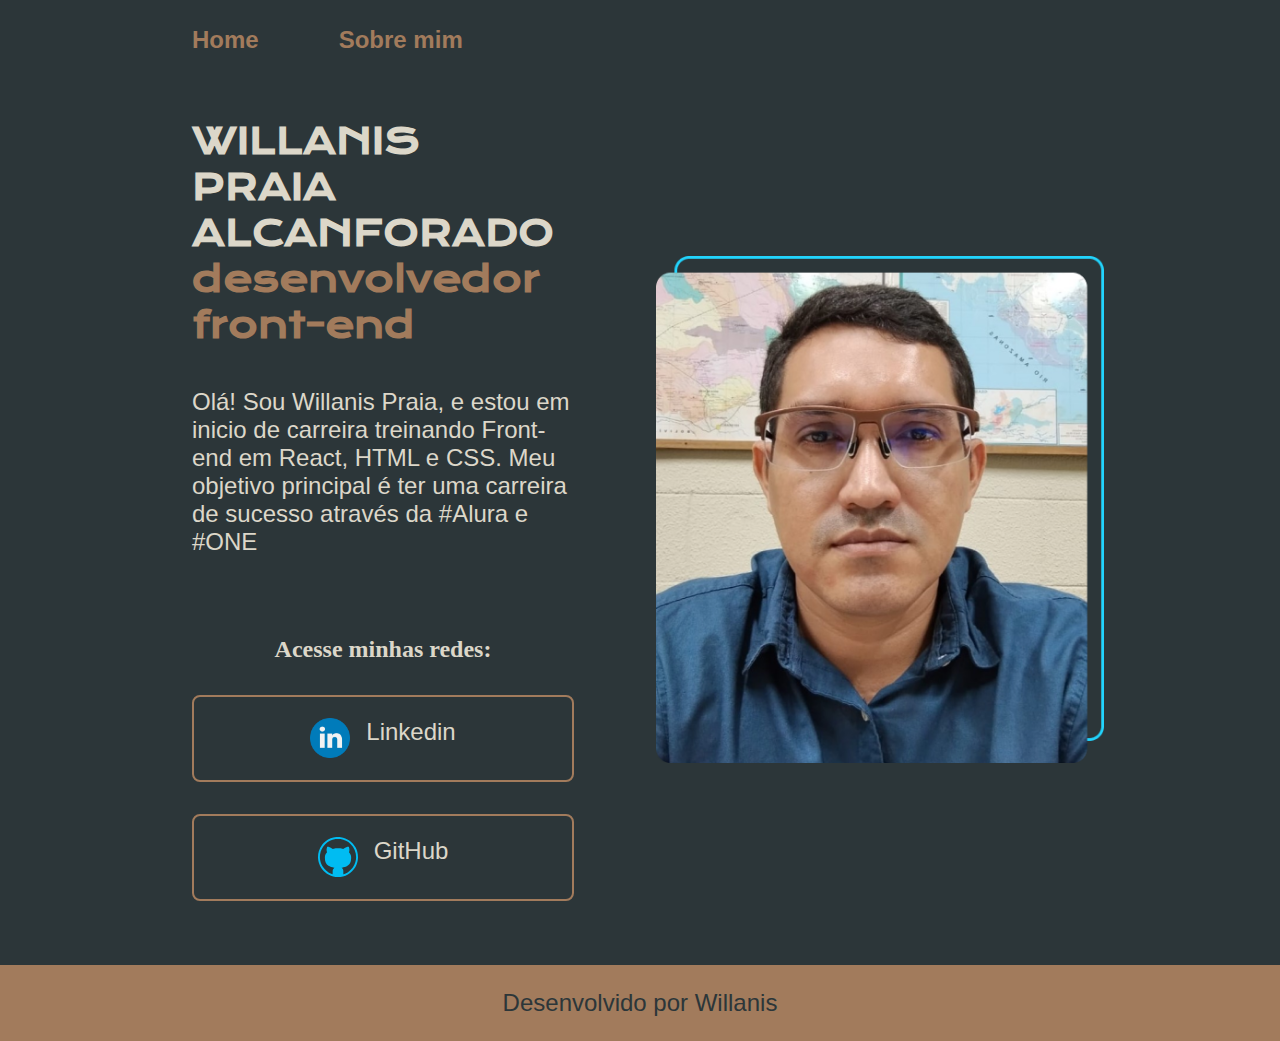
<file: index.html>
<!DOCTYPE html>
<html lang="en">

<head>
    <meta charset="UTF-8">
    <meta http-equiv="X-UA-Compatible" content="ie=edge">
    <meta name="viewport" content="width=device-width, initial-scale=1.0">
    <title>Portfolio</title>
    <link rel="stylesheet" href="./styles/style.css">
</head>

<body>
    <header class="cabecalho">
        <nav class="cabecalho__menu">
            <a class="cabecalho__menu__link__navegacao" href="index.html">Home</a>
            <a class="cabecalho__menu__link__navegacao" href="about.html">Sobre mim</a>
        </nav>
    </header>
    <main class="apresentacao">
        <section class="apresentacao__conteudo">
            <h1 class="apresentacao__conteudo__titulo">WILLANIS PRAIA ALCANFORADO <strong
                    class="apresentacao__conteudo__titulo__destaque">desenvolvedor front-end</strong>
            </h1>
            <p class="apresentacao__conteudo__texto">Olá! Sou Willanis Praia, e estou em inicio de carreira treinando
                Front-end em React, HTML e CSS. Meu
                objetivo principal é ter uma carreira de sucesso através da #Alura e #ONE
            <p>
            <div class="apresentacao__links">
                <h2 class="apresentacao__links_sobtitulo">Acesse minhas redes: </h2>
                <a class="apresentacao__links__link" href="https://www.linkedin.com/in/willlanis-praia/"> <img
                        class="apresentacao__links__img" src="./assets/icon-linkedin.png" alt="">Linkedin</a>
                <a class="apresentacao__links__link" href="https://github.com/willanis"><img
                        class="apresentacao__links__img" src="./assets/icon-github.svg" alt="">GitHub</a>
            </div>
        </section>
        <img class="apresentacao__imagem" src="assets/foto-perfil.png" alt="foto-perfil-willanis">
    </main>
    <footer class="rodape">
        <p>Desenvolvido por Willanis</p>
    </footer>
</body>

</html>
</file>
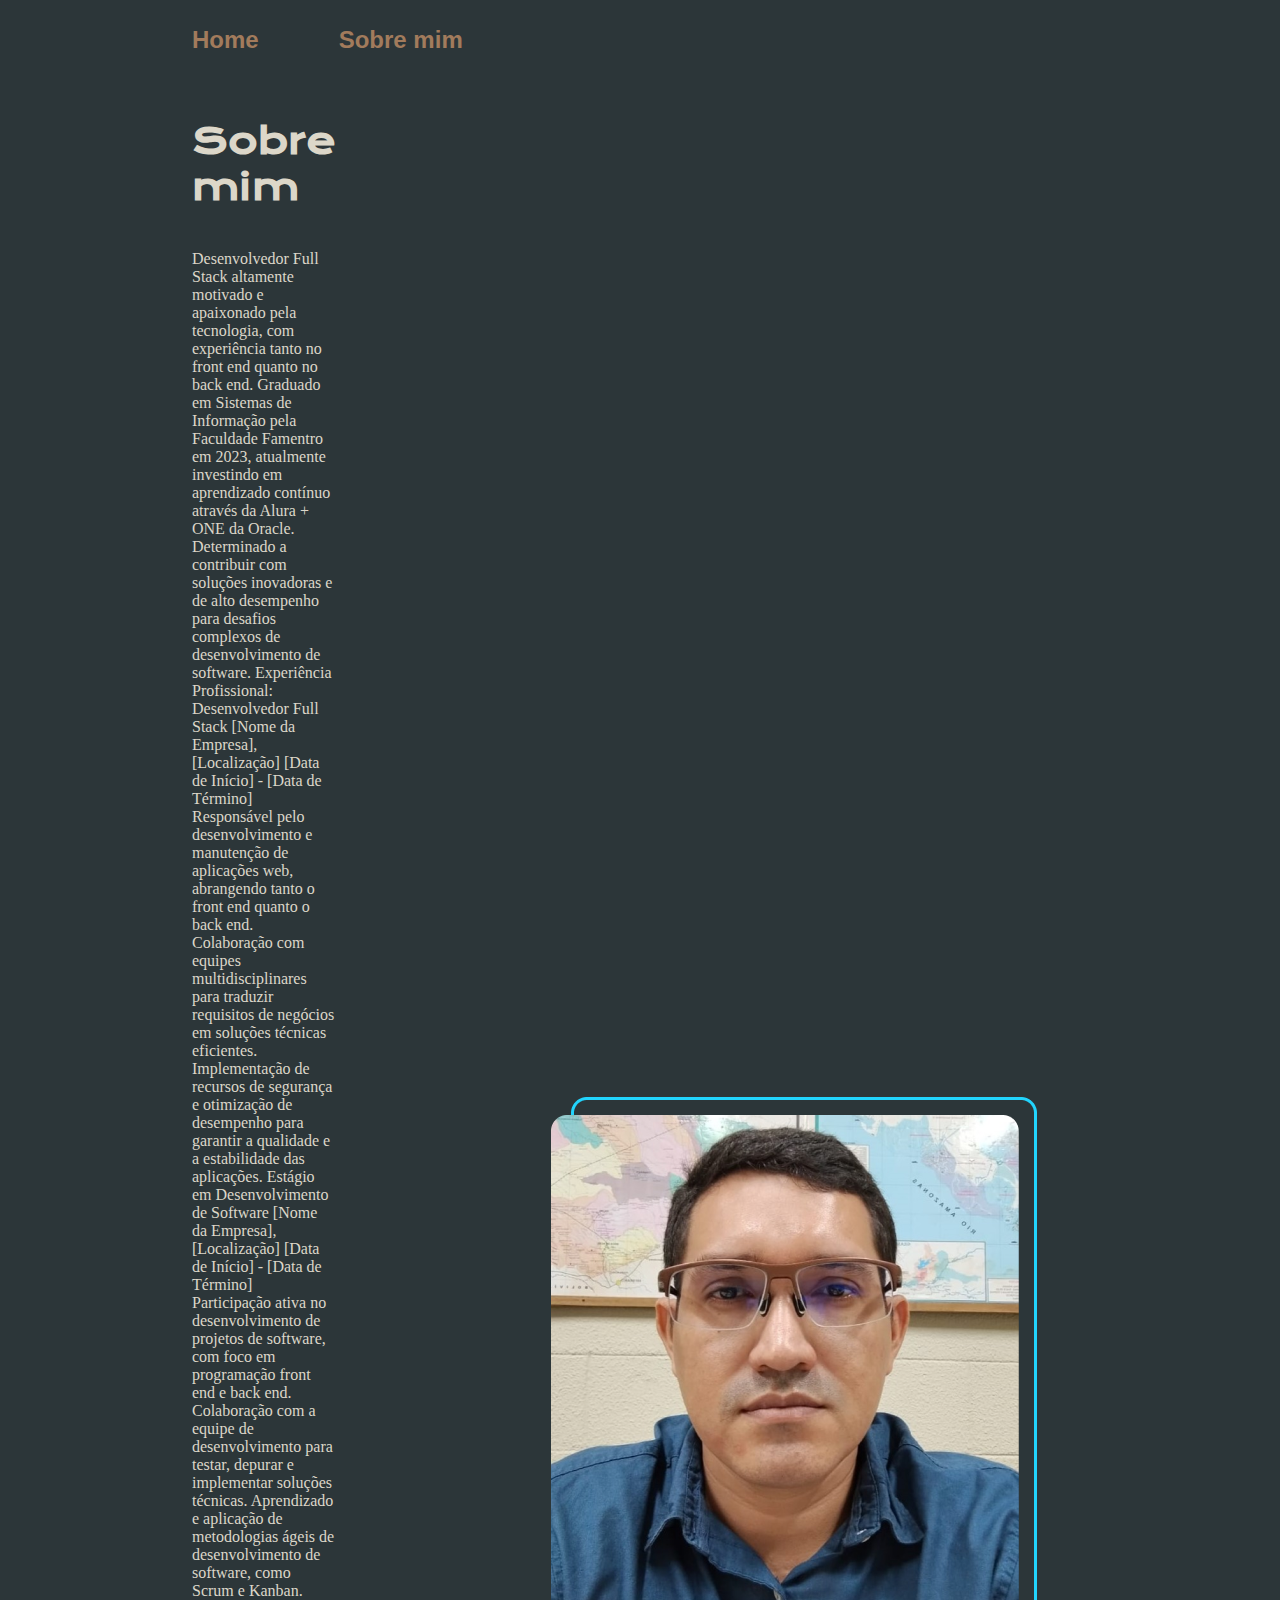
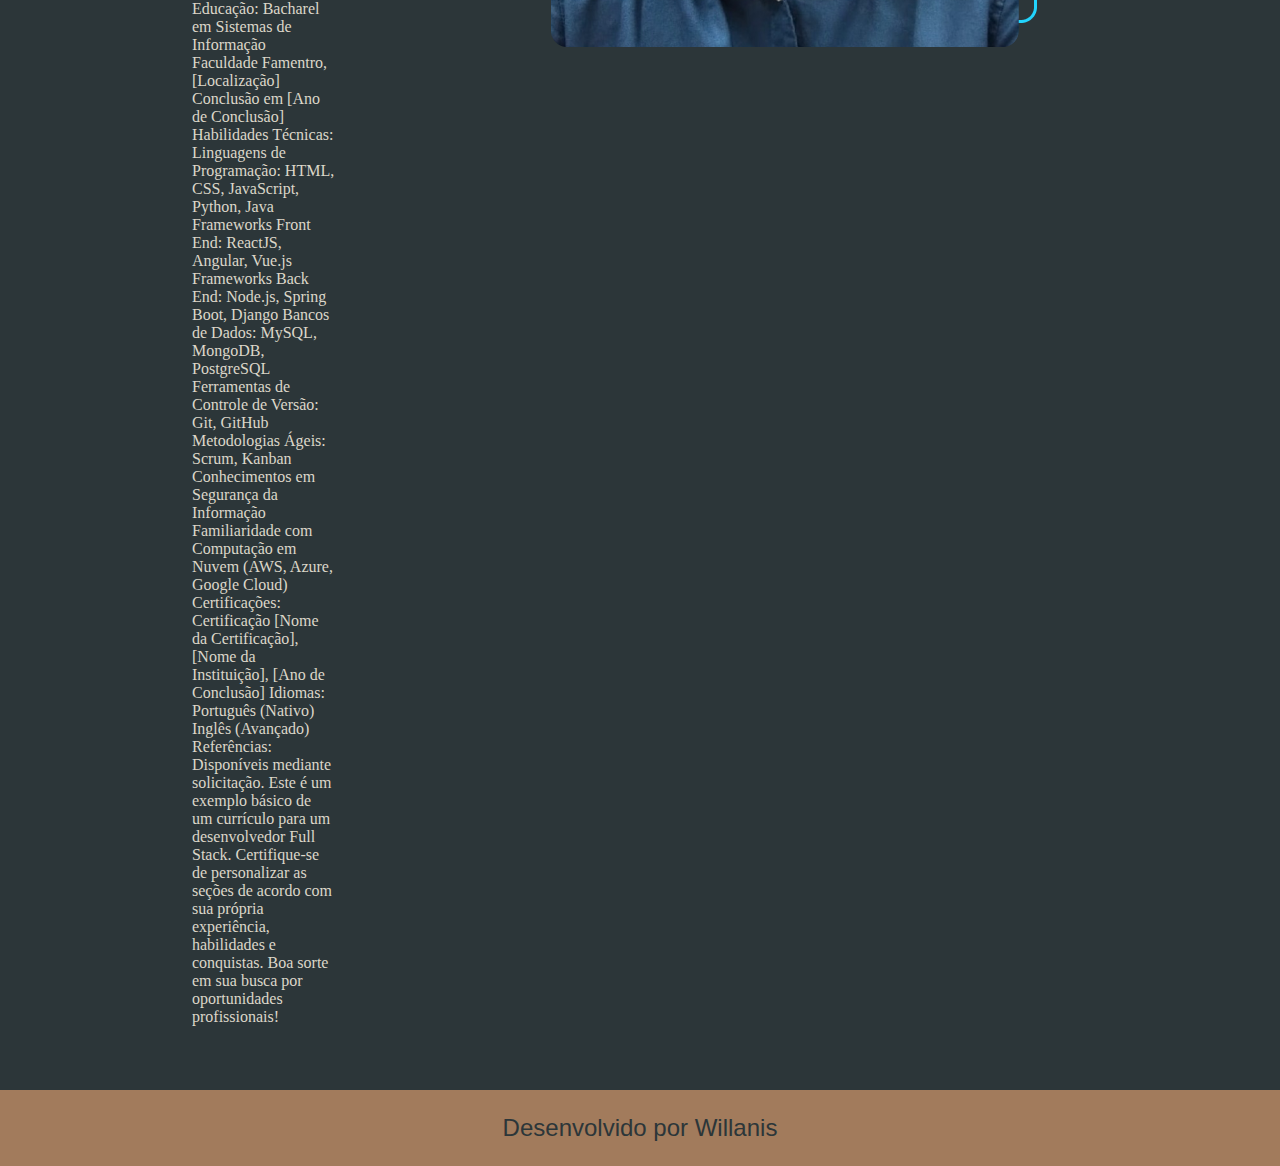
<file: about.html>
<!DOCTYPE html>
<html lang="pt-br">

<head>
    <meta charset="UTF-8">
    <meta name="viewport" content="width=device-width, initial-scale=1.0">
    <title>Sobre mim</title>
    <link rel="stylesheet" href="./styles/style.css">
</head>

<body>
    <header class="cabecalho">
        <nav class="cabecalho__menu">
            <a class="cabecalho__menu__link__navegacao" href="index.html">Home</a>
            <a class="cabecalho__menu__link__navegacao" href="about.html">Sobre mim</a>
        </nav>
    </header>

    <main class="apresentacao">
        <section class="apresentacao__conteudo">
            <h1 class="apresentacao__conteudo__titulo">Sobre mim</h1>
            <p>Desenvolvedor Full Stack altamente motivado e apaixonado pela tecnologia, com experiência tanto no front end quanto no back end. Graduado em Sistemas de Informação pela Faculdade Famentro em 2023, atualmente investindo em aprendizado contínuo através da Alura + ONE da Oracle. Determinado a contribuir com soluções inovadoras e de alto desempenho para desafios complexos de desenvolvimento de software.

                Experiência Profissional:
                
                Desenvolvedor Full Stack
                [Nome da Empresa], [Localização]
                [Data de Início] - [Data de Término]
                
                Responsável pelo desenvolvimento e manutenção de aplicações web, abrangendo tanto o front end quanto o back end.
                Colaboração com equipes multidisciplinares para traduzir requisitos de negócios em soluções técnicas eficientes.
                Implementação de recursos de segurança e otimização de desempenho para garantir a qualidade e a estabilidade das aplicações.
                Estágio em Desenvolvimento de Software
                [Nome da Empresa], [Localização]
                [Data de Início] - [Data de Término]
                
                Participação ativa no desenvolvimento de projetos de software, com foco em programação front end e back end.
                Colaboração com a equipe de desenvolvimento para testar, depurar e implementar soluções técnicas.
                Aprendizado e aplicação de metodologias ágeis de desenvolvimento de software, como Scrum e Kanban.
                Educação:
                
                Bacharel em Sistemas de Informação
                Faculdade Famentro, [Localização]
                Conclusão em [Ano de Conclusão]
                
                Habilidades Técnicas:
                
                Linguagens de Programação: HTML, CSS, JavaScript, Python, Java
                Frameworks Front End: ReactJS, Angular, Vue.js
                Frameworks Back End: Node.js, Spring Boot, Django
                Bancos de Dados: MySQL, MongoDB, PostgreSQL
                Ferramentas de Controle de Versão: Git, GitHub
                Metodologias Ágeis: Scrum, Kanban
                Conhecimentos em Segurança da Informação
                Familiaridade com Computação em Nuvem (AWS, Azure, Google Cloud)
                Certificações:
                
                Certificação [Nome da Certificação], [Nome da Instituição], [Ano de Conclusão]
                Idiomas:
                
                Português (Nativo)
                Inglês (Avançado)
                Referências:
                
                Disponíveis mediante solicitação.
                
                Este é um exemplo básico de um currículo para um desenvolvedor Full Stack. Certifique-se de personalizar as seções de acordo com sua própria experiência, habilidades e conquistas. Boa sorte em sua busca por oportunidades profissionais!
             </p>
        </section>
        <img class="apresentacao
        __imagem" src="./assets/foto-perfil.png" alt="">
    </main>

    <footer class="rodape">
        <p>Desenvolvido por Willanis</p>
    </footer>
</body>

</html>
</file>
<file: styles/style.css>
@import url('https://fonts.googleapis.com/css2?family=Krona+One&family=Montserrat:ital,wght@0,600;1,600&display=swap');
* {
    margin: 0;
    padding: 0;
}
:root{
    --cor-primaria: #2C3639;
    --cor-secundaria: #DCD7C9;
    --cor-terciaria: #A27B5C;
    --cor-hover: #3F4E4F;

    --font-primaria: 'Krona One', sans-serif;
    --font-secundaria: 'Monteserrat', sans-serif;
}
body {
    /* height: 100vh; */
    box-sizing: border-box;
    background-color: var(--cor-primaria);
    color: var(--cor-secundaria);
}
.cabecalho{
    padding: 2% 0 0 15%;
}
.cabecalho__menu{
    display: flex;
    gap: 80px;
}
.cabecalho__menu__link__navegacao {
    font-family: var(--font-secundaria);
    font-size: 1.5rem;
    font-weight: 600;
    color: var(--cor-terciaria);
    text-decoration: none;
}
.apresentacao {
    margin: 5% 15%;
    display: flex;
    align-items: center;
    justify-content: space-between;
    gap: 82px;
}
.apresentacao__conteudo {
    width: 50%;
    display: flex;
    flex-direction: column;
    gap: 40px;
}
.apresentacao__conteudo__titulo {
    font-size: 2.25rem;
    font-family: var(--font-primaria);
}
.apresentacao__conteudo__titulo__destaque {
    color: var(--cor-terciaria);
}
.apresentacao__conteudo__texto {
    font-size: 1.5rem;
    font-family: var(--font-secundaria);
}
.apresentacao__links {
    display: flex;
    align-items: center;
    flex-direction: column;
    justify-content: space-between;
    gap: 32px;
}
.apresentacao__links__img{
    width: 40px;
}
.apresentacao__links_subtitulo{
    font-family: var(--font-primaria);
    font-weight: 400;
    font-size: 1.5rem;
}
.apresentacao__links__link {
    display: flex;
    justify-content: center ;
    gap: 16px;
    width: 378px;
    text-align: center;
    border-radius: 8px;
    border: 2px solid var(--cor-terciaria);
    font-size: 1.5rem;
    font-weight: 600px;
    padding: 21.5px 0;
    text-decoration: none;
    color: var(--cor-secundaria);
    font-family: var(--font-secundaria);
}
.apresentacao__links__link:hover{
    background-color: var(--cor-hover);
}
.apresentacao__imagem{
    width: 50%;
}
.rodape{
    text-align: center;
    padding: 24px;
    color: var(--cor-primaria);
    background-color: var(--cor-terciaria);
    font-family: var(--font-secundaria);
    font-size: 1.5rem;
    font-weight: 400px;
}
@media (max-width: 1200px){
    .cabecalho {
        padding: 10%;
    }
    .cabecalho__menu{
        justify-content: center;
    }
    .apresentacao{
        flex-direction: column-reverse;
        padding: 5%;
    }
    .apresentacao__conteudo{
        width: auto;
    }
}
</file>
